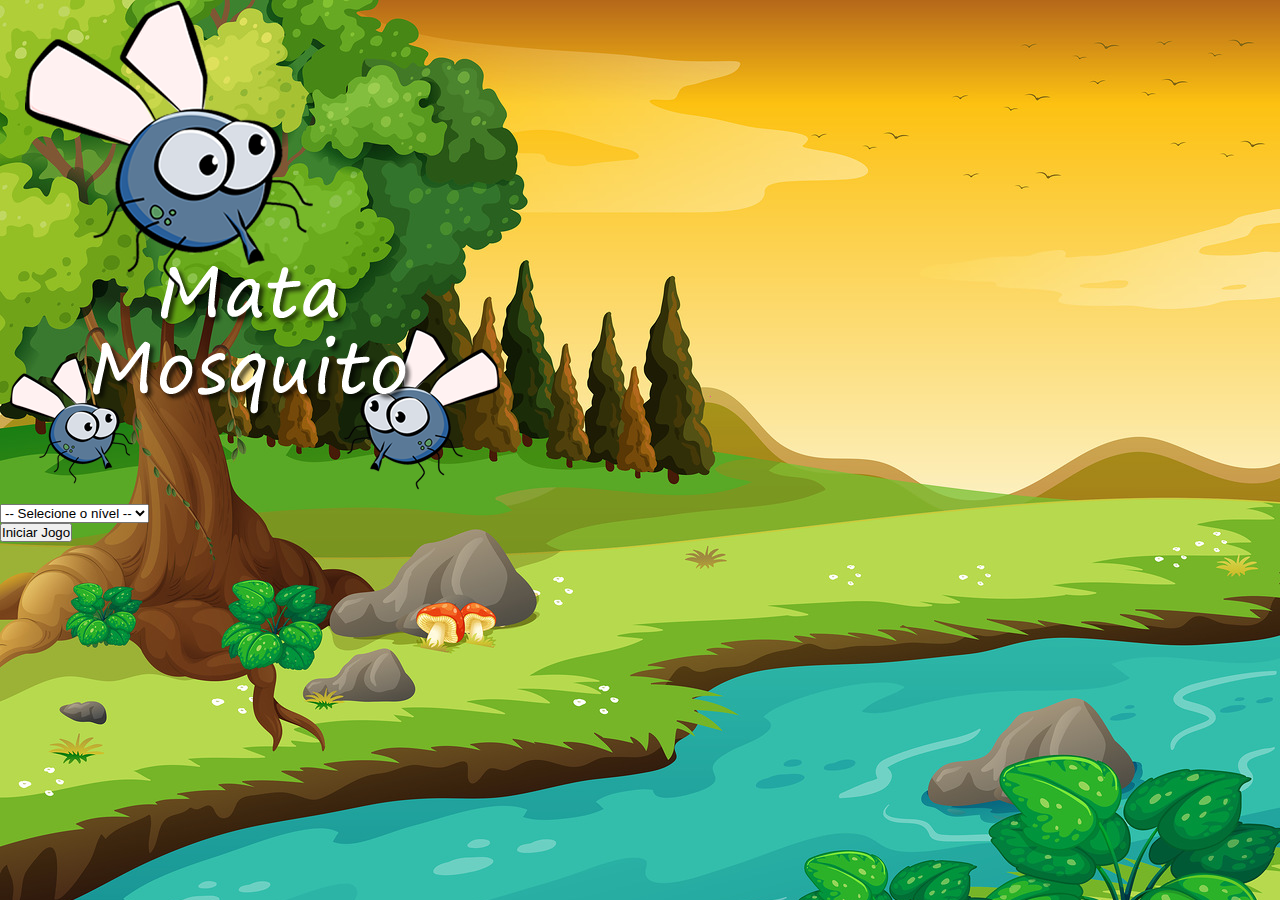
<file: index.html>
<!DOCTYPE html>
<html lang="pt-br">
<head>
    <meta charset="UTF-8">
    <meta http-equiv="X-UA-Compatible" content="IE=edge">
    <meta name="viewport" content="width=device-width, initial-scale=1.0">
    <link href="https://cdn.jsdelivr.net/npm/bootstrap@5.3.0-alpha1/dist/css/bootstrap.min.css" rel="stylesheet" 
    integrity="sha384-GLhlTQ8iRABdZLl6O3oVMWSktQOp6b7In1Zl3/Jr59b6EGGoI1aFkw7cmDA6j6gD" 
    crossorigin="anonymous">
    <link rel="stylesheet" href="game.css">
    <link rel="icon" type="image/png" href="./img/mosquito.png"/>
    <title>Mata Mosquito</title>
</head>
<body>
    <div class="container">
        <div class="row">
            <div class="col">
                <div class="d-flex justify-content-center">
                    <img class="mosquitoLogo" src="./img/game.png" alt="Game">
                </div>
            </div>
        </div>
        <div class="row">
            <div class="col">
                <div class="d-flex justify-content-center">
                    <div class="mb-2">
                        <select class="form-control" id="nivel">
                            <option value="">-- Selecione o nível --</option>
                            <option value="facil">Fácil</option>
                            <option value="medio">Médio</option>
                            <option value="dificil">Difícil</option>
                        </select>
                    </div>
                </div>
            </div>
        </div>
        <div class="row">
            <div class="col">
                <div class="d-flex justify-content-center">
                    <button type="button" class="btn btn-danger btn-lg" onclick="iniciarJogo()">Iniciar Jogo</button>
                </div>
            </div>
        </div>
    </div>

    <script src="mosquito.js"></script>
</body>
</html>
</file>
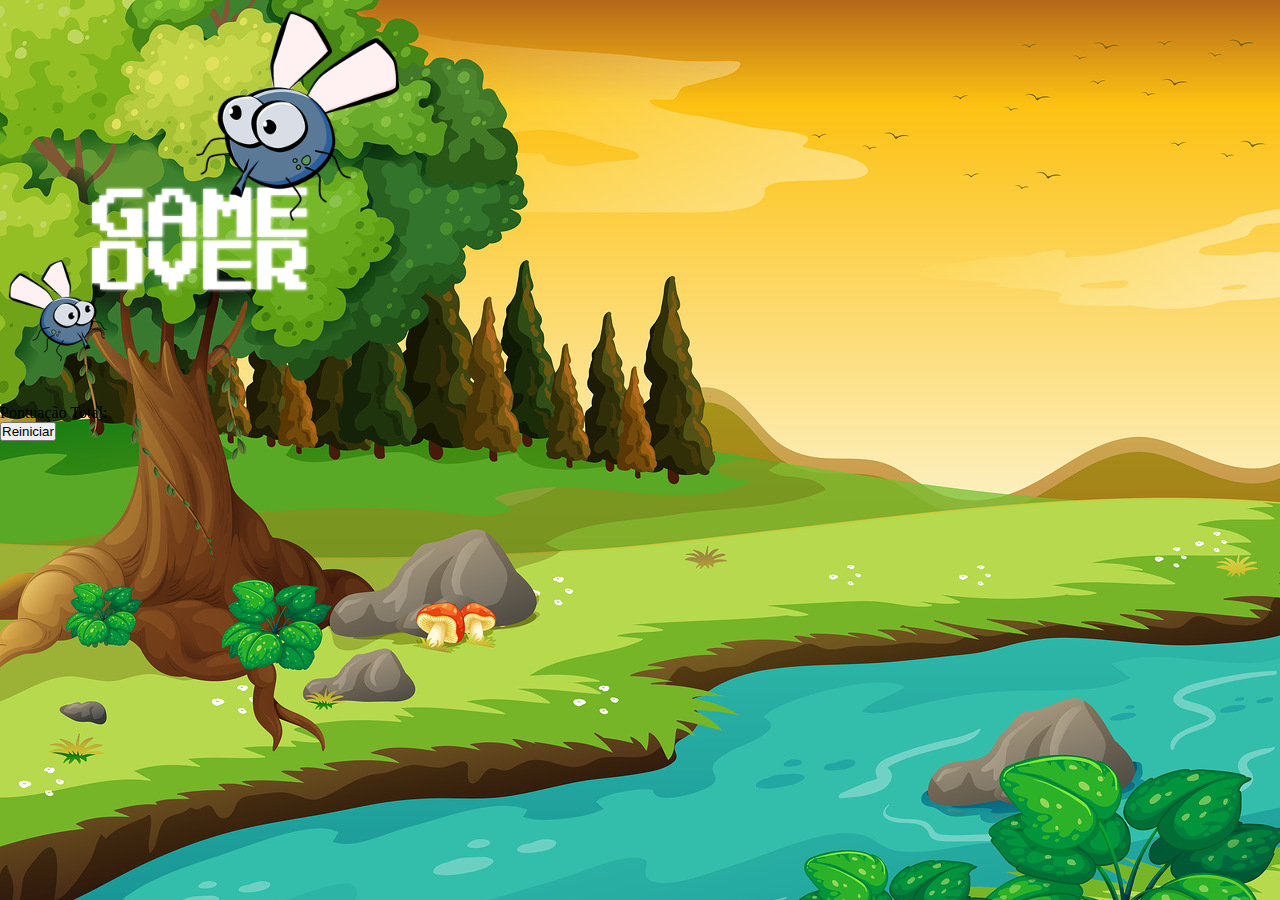
<file: game.html>
<!DOCTYPE html>
<html lang="pt-br">
<head>
    <meta charset="UTF-8">
    <meta http-equiv="X-UA-Compatible" content="IE=edge">
    <meta name="viewport" content="width=device-width, initial-scale=1.0">
    <link rel="stylesheet" href="./game.css">
    <link rel="icon" type="image/png" href="./img/mosquito.png"/>
    <script src="./mosquito.js"></script>
    <script src="./cronometro.js"></script>
    <title>Mata Mosquito</title>
</head>
<body onresize="ajustarTamanhoTelaJogo()">
    <div id="telaMosquito"></div>
    <div class="tela_pontuacao">
        <span id="potuacao_atual"></span>
        <span id="potuacao_anterior"></span>
    </div>
    <div class="painel">
        <div class="pontosVida">
            <img id="v1" src="./img/coracao_cheio.png" alt="Coração Cheio">
            <img id="v2" src="./img/coracao_cheio.png" alt="Coração Cheio">
            <img id="v3" src="./img/coracao_cheio.png" alt="Coração Cheio">
        </div>
        <hr>
        <div class="cronometro">
            Tempo restante: 
            <span id="cronometro"></span>
        </div>
    </div>

    <script>
        document.getElementById('cronometro').innerHTML = tempo
        document.getElementById('potuacao_atual').innerHTML = 'Pontuação Atual: ' + ''
        document.getElementById('potuacao_anterior').innerHTML = 'Pontuação Anterior: ' + pontos_total

        var criaMosquito = setInterval(function() {
            posicaoRandomica()
        }, criaMosquitoTempo)
    </script>
</body>
</html>
</file>
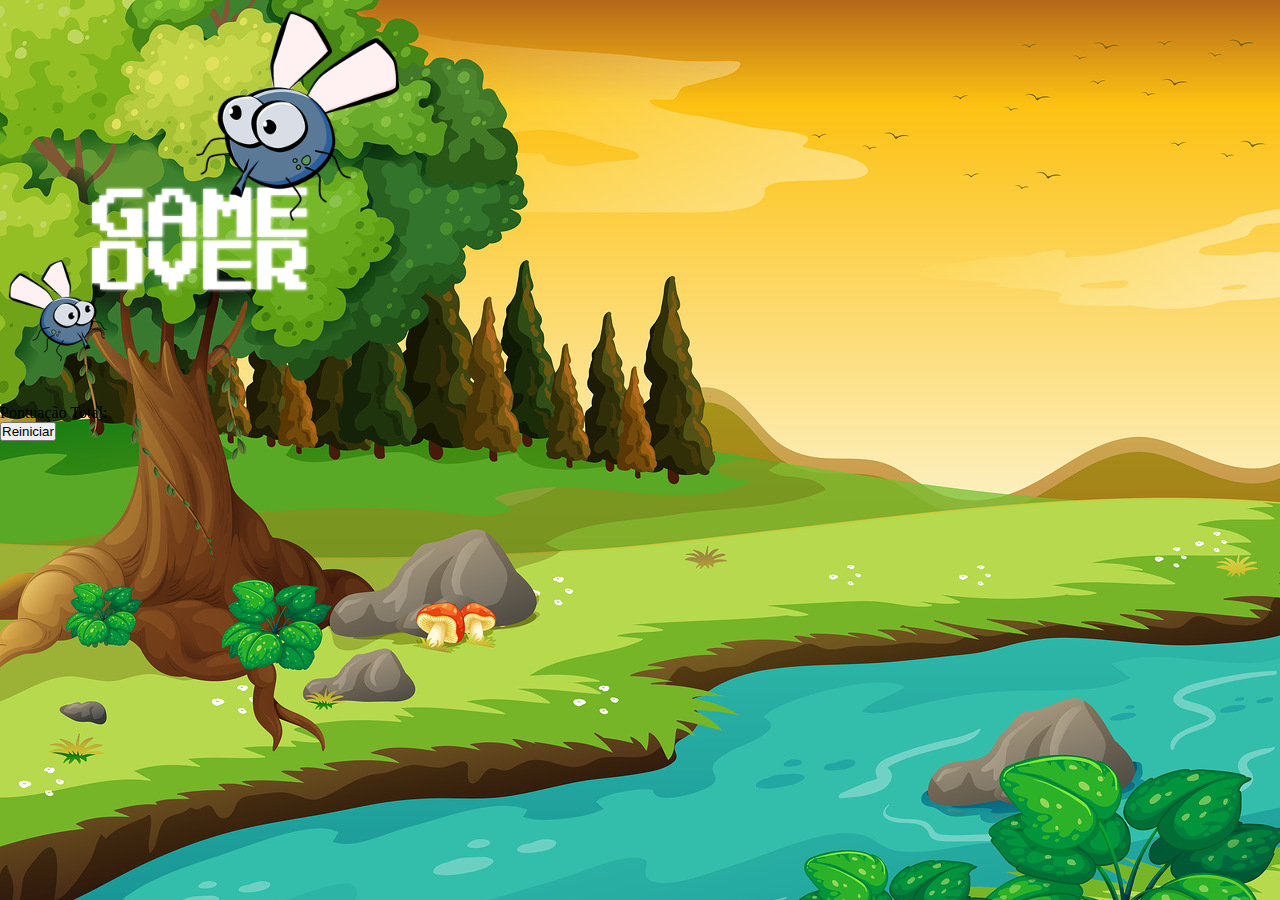
<file: gameOver.html>
<!DOCTYPE html>
<html lang="pt-br">
<head>
    <meta charset="UTF-8">
    <meta http-equiv="X-UA-Compatible" content="IE=edge">
    <meta name="viewport" content="width=device-width, initial-scale=1.0">
    <link href="https://cdn.jsdelivr.net/npm/bootstrap@5.3.0-alpha1/dist/css/bootstrap.min.css" rel="stylesheet" 
    integrity="sha384-GLhlTQ8iRABdZLl6O3oVMWSktQOp6b7In1Zl3/Jr59b6EGGoI1aFkw7cmDA6j6gD" 
    crossorigin="anonymous">
    <link rel="stylesheet" href="./game.css">
    <script src="./mosquito.js"></script>
    <link rel="icon" type="image/png" href="./img/mosquito.png"/>
    <title>Mata Mosquito</title>
</head>
<body>
    <div class="container">
        <div class="row">
            <div class="col">
                <div class="d-flex justify-content-center">
                    <img src="./img/game_over.png" alt="Game Over" width="400px">
                </div>
            </div>
        </div>
        <div class="row">
            <div class="col">
                <div class="d-flex justify-content-center">
                    <div class="card">
                        <div class="card-body">
                            <span id="potuacao_atual"></span>
                        </div>
                    </div>
                </div>
            </div>
        </div>
        <div class="row mt-5">
            <div class="col">
                <div class="d-flex justify-content-center">
                    <button type="button" class="btn btn-dark btn-lg" onclick="window.location.href = './index.html'">Reiniciar</button>
                </div>
            </div>
        </div>
    </div>

    <script>
        document.getElementById('potuacao_atual').innerHTML = 'Pontuação Total: ' + pontos_total
    </script>
</body>
</html>
</file>
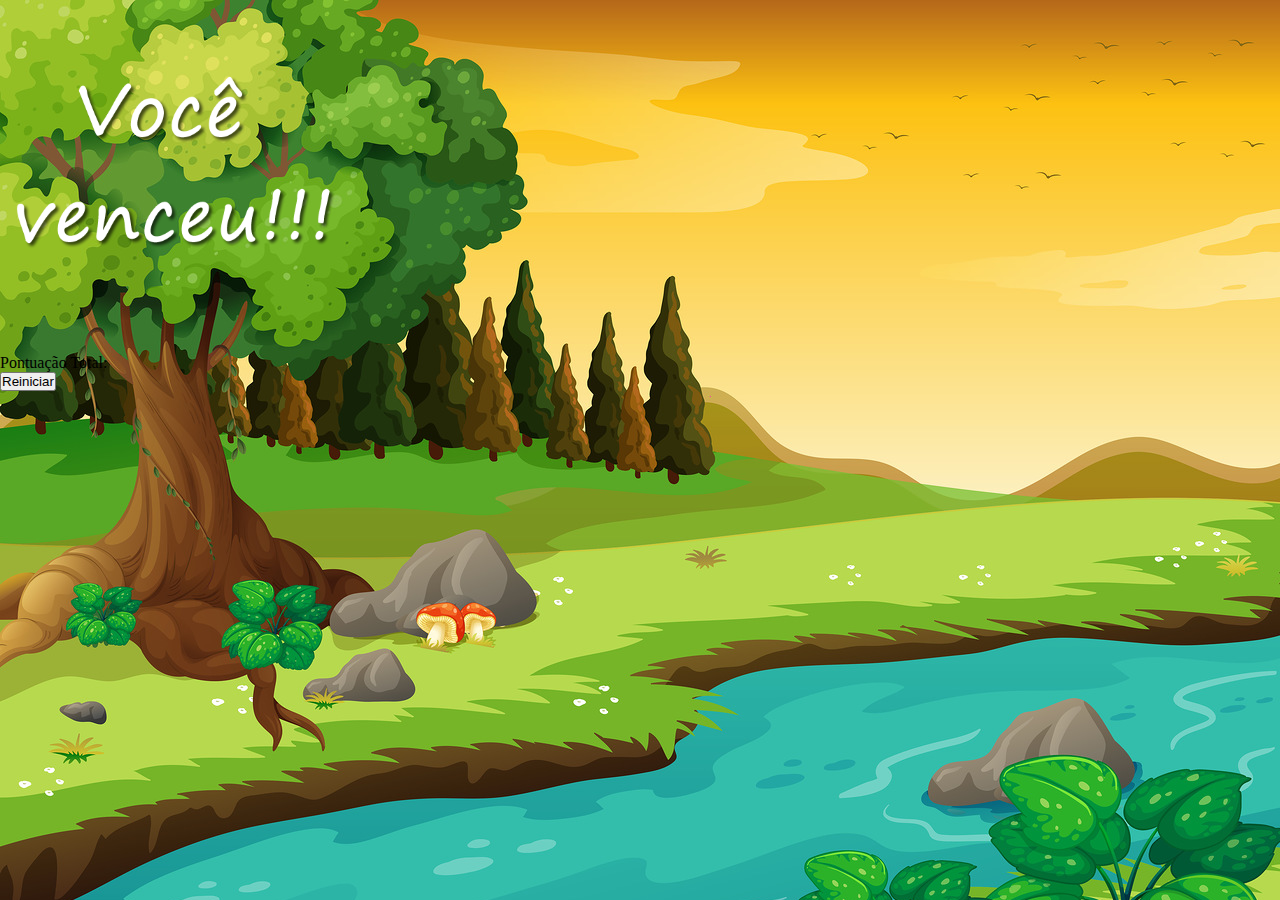
<file: vitoria.html>
<!DOCTYPE html>
<html lang="pt-br">
<head>
    <meta charset="UTF-8">
    <meta http-equiv="X-UA-Compatible" content="IE=edge">
    <meta name="viewport" content="width=device-width, initial-scale=1.0">
    <link href="https://cdn.jsdelivr.net/npm/bootstrap@5.3.0-alpha1/dist/css/bootstrap.min.css" rel="stylesheet" 
    integrity="sha384-GLhlTQ8iRABdZLl6O3oVMWSktQOp6b7In1Zl3/Jr59b6EGGoI1aFkw7cmDA6j6gD" 
    crossorigin="anonymous">
    <link rel="stylesheet" href="./game.css">
    <script src="./mosquito.js"></script>
    <link rel="icon" type="image/png" href="./img/mosquito.png"/>
    <title>Mata Mosquito</title>
</head>
<body>
    <div class="container">
        <div class="row">
            <div class="col">
                <div class="d-flex justify-content-center">
                    <img src="./img/vitoria.png" alt="Vitória" height="350px">
                </div>
            </div>
        </div>
        <div class="row">
            <div class="col">
                <div class="d-flex justify-content-center">
                    <div class="card">
                        <div class="card-body">
                            <span id="potuacao_atual"></span>
                        </div>
                    </div>
                </div>
            </div>
        </div>
        <div class="row mt-5">
            <div class="col">
                <div class="d-flex justify-content-center">
                    <button type="button" class="btn btn-dark btn-lg" onclick="window.location.href = 'index.html'">Reiniciar</button>
                </div>
            </div>
        </div>
    </div>

    <script>
        document.getElementById('potuacao_atual').innerHTML = 'Pontuação Total: ' + pontos_total
    </script>
</body>
</html>
</file>
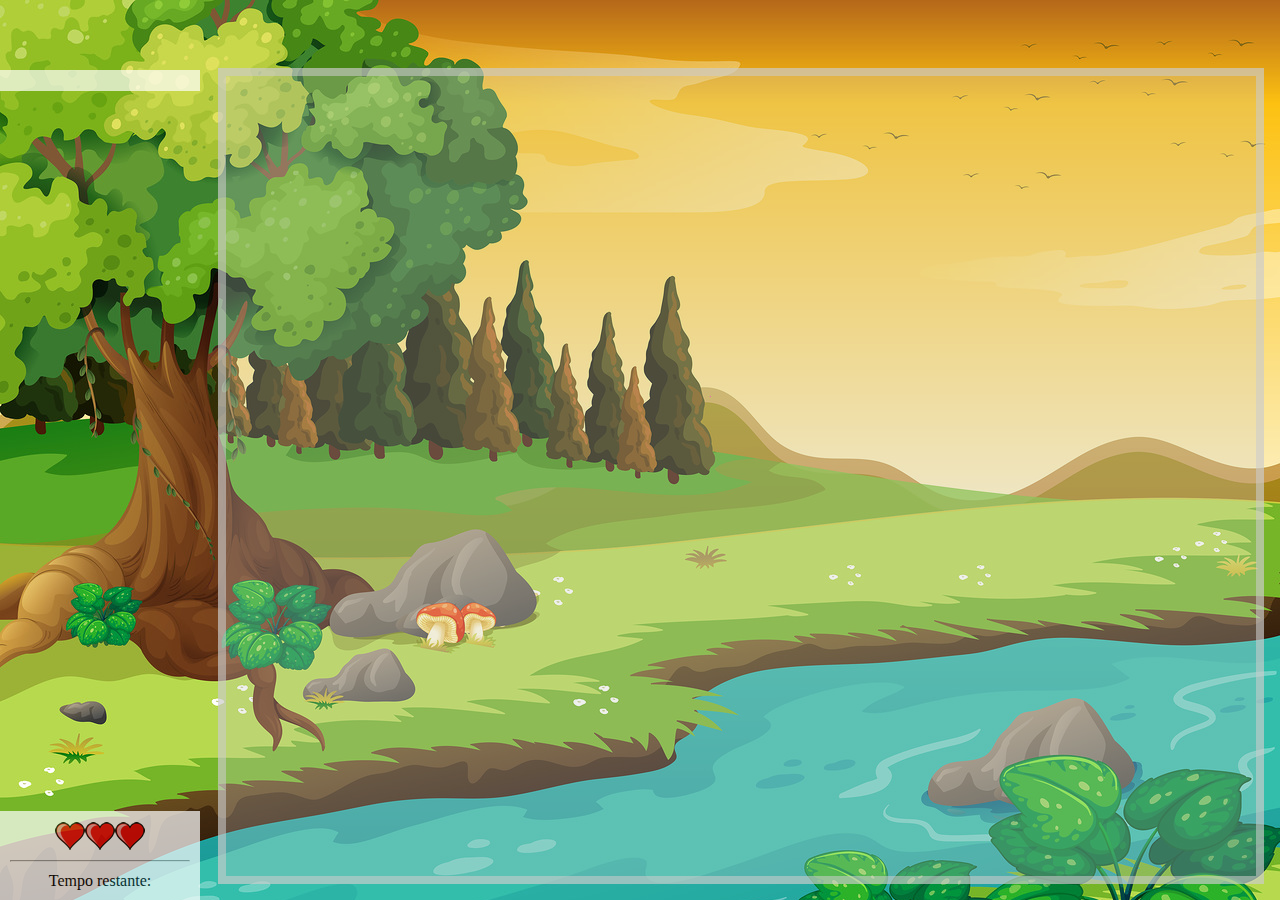
<file: page/game.html>
<!DOCTYPE html>
<html lang="pt-br">
<head>
    <meta charset="UTF-8">
    <meta http-equiv="X-UA-Compatible" content="IE=edge">
    <meta name="viewport" content="width=device-width, initial-scale=1.0">
    <link rel="stylesheet" href="../public/css/game.css">
    <link rel="icon" type="image/png" href="../public/img/mosquito.png"/>
    <title>Mata Mosquito</title>
</head>
<body onresize="ajustarTamanhoTelaJogo()">
    <div id="telaMosquito"></div>
    <div class="tela_pontuacao">
        <span id="potuacao_atual"></span>
        <span id="potuacao_anterior"></span>
    </div>
    <div class="painel">
        <div class="pontosVida">
            <img id="v1" src="../public/img/coracao_cheio.png" alt="Coração Cheio">
            <img id="v2" src="../public/img/coracao_cheio.png" alt="Coração Cheio">
            <img id="v3" src="../public/img/coracao_cheio.png" alt="Coração Cheio">
        </div>
        <hr>
        <div class="cronometro">
            Tempo restante: 
            <span id="cronometro"></span>
        </div>
    </div>

    <script>
        document.getElementById('cronometro').innerHTML = tempo
        document.getElementById('potuacao_atual').innerHTML = 'Pontuação Atual: ' + ''
        document.getElementById('potuacao_anterior').innerHTML = 'Pontuação Anterior: ' + pontos_total

        var criaMosquito = setInterval(function() {
            posicaoRandomica()
        }, criaMosquitoTempo)
    </script>
    <script src="../public/js/mosquito.js"></script>
    <script src="../public/js/cronometro.js"></script>
</body>
</html>
</file>
<file: game.css>
* {
    margin: 0;
    padding: 0;
}

body {
    height: 100vh;
    width: 100%;
    overflow: hidden;
    background-image: url(./img/bg.jpg);
    background-size: 100%;
    background-repeat: no-repeat;
}

html {
    cursor: url(./img/mata_mosca.png) 30 30, auto;
}

#telaMosquito {
    position: absolute;
    bottom: 1em;
    right: 1em;
    background: #cccccc46;
    width: calc(100% - 250px);
    height: calc(100% - 100px);
    border: 0.5em solid #cccccc91;
}

.painel {
    position: absolute;
    width: 180px;
    padding: 10px;
    bottom: 0px;
    border-top: solid 1px #fff;
    background-color: #fff;
    opacity: 0.7;
}

.tela_pontuacao {
    position: absolute;
    width: 180px;
    padding: 10px;
    top: 70px;
    border-top: solid 1px #fff;
    background-color: #fff;
    opacity: 0.7;
}

.pontosVida {
    display: flex;
    justify-content: center;
    margin-bottom: 10px;
}

.cronometro {
    display: flex;
    justify-content: center;
    margin-top: 10px;
}

.mosquito1 {
    width: 50px;
    height: 50px;
}
.mosquito2 {
    width: 30px;
    height: 30px;
}
.mosquito3 {
    width: 70px;
    height: 70px;
}

.ladoA {
    transform: scaleX(1);
}
.ladoB {
    transform: scaleX(-1);
}
</file>
<file: public/css/game.css>
* {
    margin: 0;
    padding: 0;
}

body {
    height: 100vh;
    width: 100%;
    overflow: hidden;
    background-image: url(../img/bg.jpg);
    background-size: 100%;
    background-repeat: no-repeat;
}

#telaMosquito {
    position: absolute;
    bottom: 1em;
    right: 1em;
    background: #cccccc46;
    width: calc(100% - 250px);
    height: calc(100% - 100px);
    border: 0.5em solid #cccccc91;
}

.painel {
    position: absolute;
    width: 180px;
    padding: 10px;
    bottom: 0px;
    border-top: solid 1px #fff;
    background-color: #fff;
    opacity: 0.7;
}

.tela_pontuacao {
    position: absolute;
    width: 180px;
    padding: 10px;
    top: 70px;
    border-top: solid 1px #fff;
    background-color: #fff;
    opacity: 0.7;
}

.pontosVida {
    display: flex;
    justify-content: center;
    margin-bottom: 10px;
}

.cronometro {
    display: flex;
    justify-content: center;
    margin-top: 10px;
}

.mosquito1 {
    width: 50px;
    height: 50px;
}
.mosquito2 {
    width: 30px;
    height: 30px;
}
.mosquito3 {
    width: 70px;
    height: 70px;
}

.ladoA {
    transform: scaleX(1);
}
.ladoB {
    transform: scaleX(-1);
}
</file>
